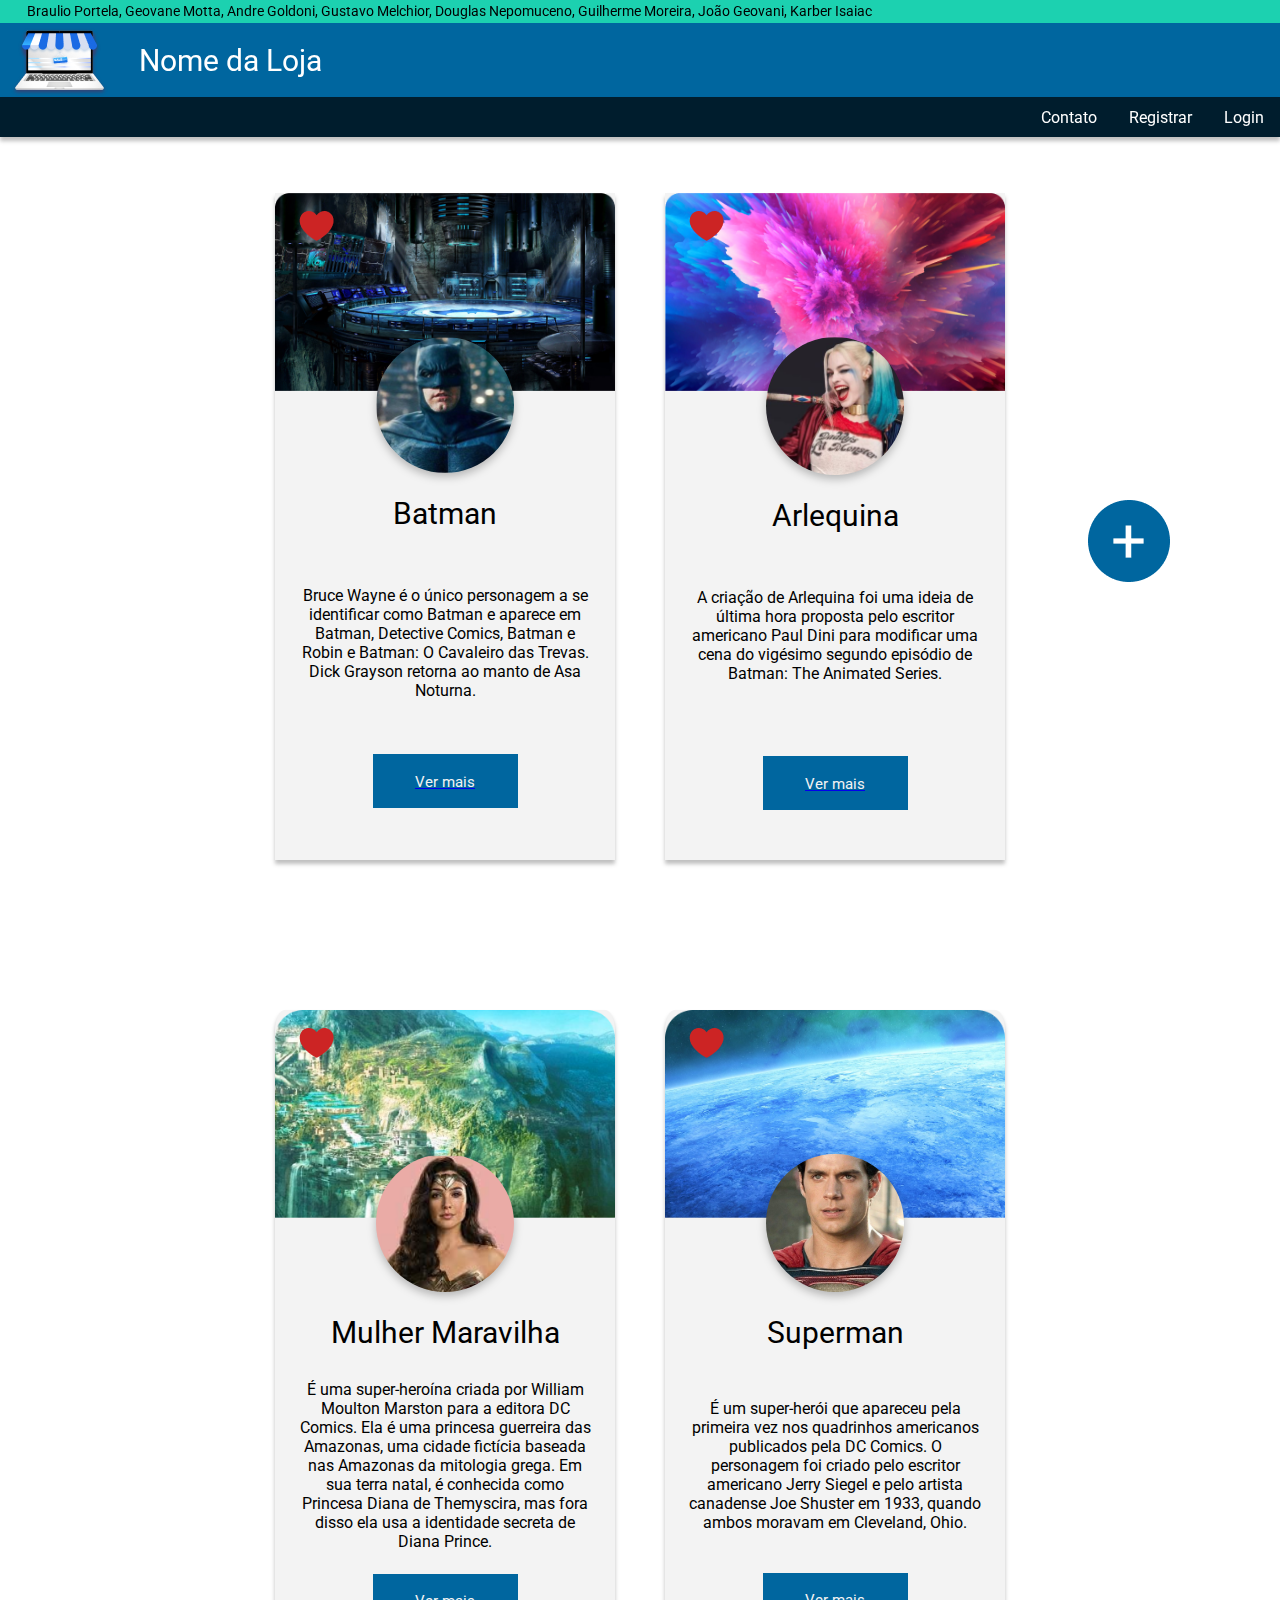
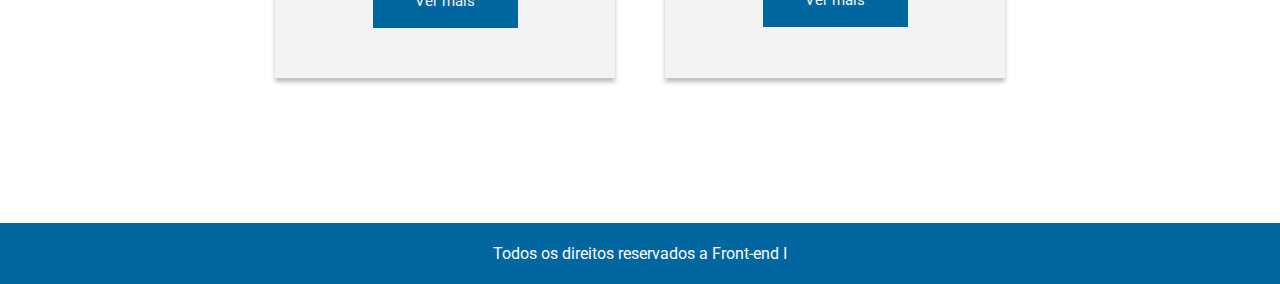
<file: index.html>
<!DOCTYPE html>
<html lang="en">
  <head>
    <meta charset="UTF-8" />
    <meta http-equiv="X-UA-Compatible" content="IE=edge" />
    <meta name="viewport" content="width=device-width, initial-scale=1.0" />
    <link rel="stylesheet" href="./css/style.css" />
    <title>Super-heróis - Aula 16</title>
  </head>
  <body>
    <header>
      <div class="discountBar">
        Braulio Portela, Geovane Motta, Andre Goldoni, Gustavo Melchior, Douglas
        Nepomuceno, Guilherme Moreira, João Geovani, Karber Isaiac
      </div>
      <div class="logo">
        <a href="index.html">
          <img src="./img/logo.png" alt="" />
          <p>Nome da Loja</p></a
        >
      </div>
      <nav>
        <ul>
          <li><a href="contact.html">Contato</a></li>
          <li><a href="register.html">Registrar</a></li>
          <li><a href="login.html">Login</a></li>
        </ul>
      </nav>
    </header>
    <main>
      <div class="addButton">
        <a href="add_hero.html"><img src="./img/addButton.png" alt="" /></a>
      </div>
      <div class="cardsContainer">
        <div class="card batman">
          <div class="like__button">
            <img src="./img/likeIcon.png" alt="" />
          </div>
          <div class="cardContent">
            <div class="cardHeader">
              <img src="./img/batman.png" alt="" />
              <span> Batman </span>
            </div>
            <div class="cardDescription">
              <span>
                Bruce Wayne é o único personagem a se identificar como Batman e
                aparece em Batman, Detective Comics, Batman e Robin e Batman: O
                Cavaleiro das Trevas. Dick Grayson retorna ao manto de Asa
                Noturna.
              </span>
            </div>
            <div class="cardButton">
              <a href="descbatman.html"><span>Ver mais</span></a>
            </div>
          </div>
        </div>
        <div class="card arlequina">
          <div class="like__button">
            <img src="./img/likeIcon.png" alt="" />
          </div>
          <div class="cardContent">
            <div class="cardHeader">
              <img src="./img/arlequina.png" alt="" />
              <span> Arlequina </span>
            </div>
            <div class="cardDescription">
              <span>
                A criação de Arlequina foi uma ideia de última hora proposta
                pelo escritor americano Paul Dini para modificar uma cena do
                vigésimo segundo episódio de Batman: The Animated Series.
              </span>
            </div>
            <div class="cardButton">
              <a href="descarlequina.html"><span>Ver mais</span></a>
            </div>
          </div>
        </div>
        <div class="card mulherMaravilha">
          <div class="like__button">
            <img src="./img/likeIcon.png" alt="" />
          </div>
          <div class="cardContent">
            <div class="cardHeader">
              <img src="./img/mulherMaravilha.png" alt="" />
              <span>Mulher Maravilha</span>
            </div>
            <div class="cardDescription">
              <span>
                É uma super-heroína criada por William Moulton Marston para a
                editora DC Comics. Ela é uma princesa guerreira das Amazonas,
                uma cidade fictícia baseada nas Amazonas da mitologia grega. Em
                sua terra natal, é conhecida como Princesa Diana de Themyscira,
                mas fora disso ela usa a identidade secreta de Diana Prince.
              </span>
            </div>
            <div class="cardButton"><span>Ver mais</span></div>
          </div>
        </div>
        <div class="card superman">
          <div class="like__button">
            <img src="./img/likeIcon.png" alt="" />
          </div>
          <div class="cardContent">
            <div class="cardHeader">
              <img src="./img/superman.png" alt="" />
              <span> Superman </span>
            </div>
            <div class="cardDescription">
              <span>
                É um super-herói que apareceu pela primeira vez nos quadrinhos
                americanos publicados pela DC Comics. O personagem foi criado
                pelo escritor americano Jerry Siegel e pelo artista canadense
                Joe Shuster em 1933, quando ambos moravam em Cleveland, Ohio.
              </span>
            </div>
            <div class="cardButton"><span>Ver mais</span></div>
          </div>
        </div>
      </div>
      <div class="addButtonMobile">
        <a href="add_hero.html"> <img src="./img/addButton.png" alt="" /></a>
      </div>
    </main>
    <footer>Todos os direitos reservados a Front-end I</footer>
  </body>
</html>
</file>
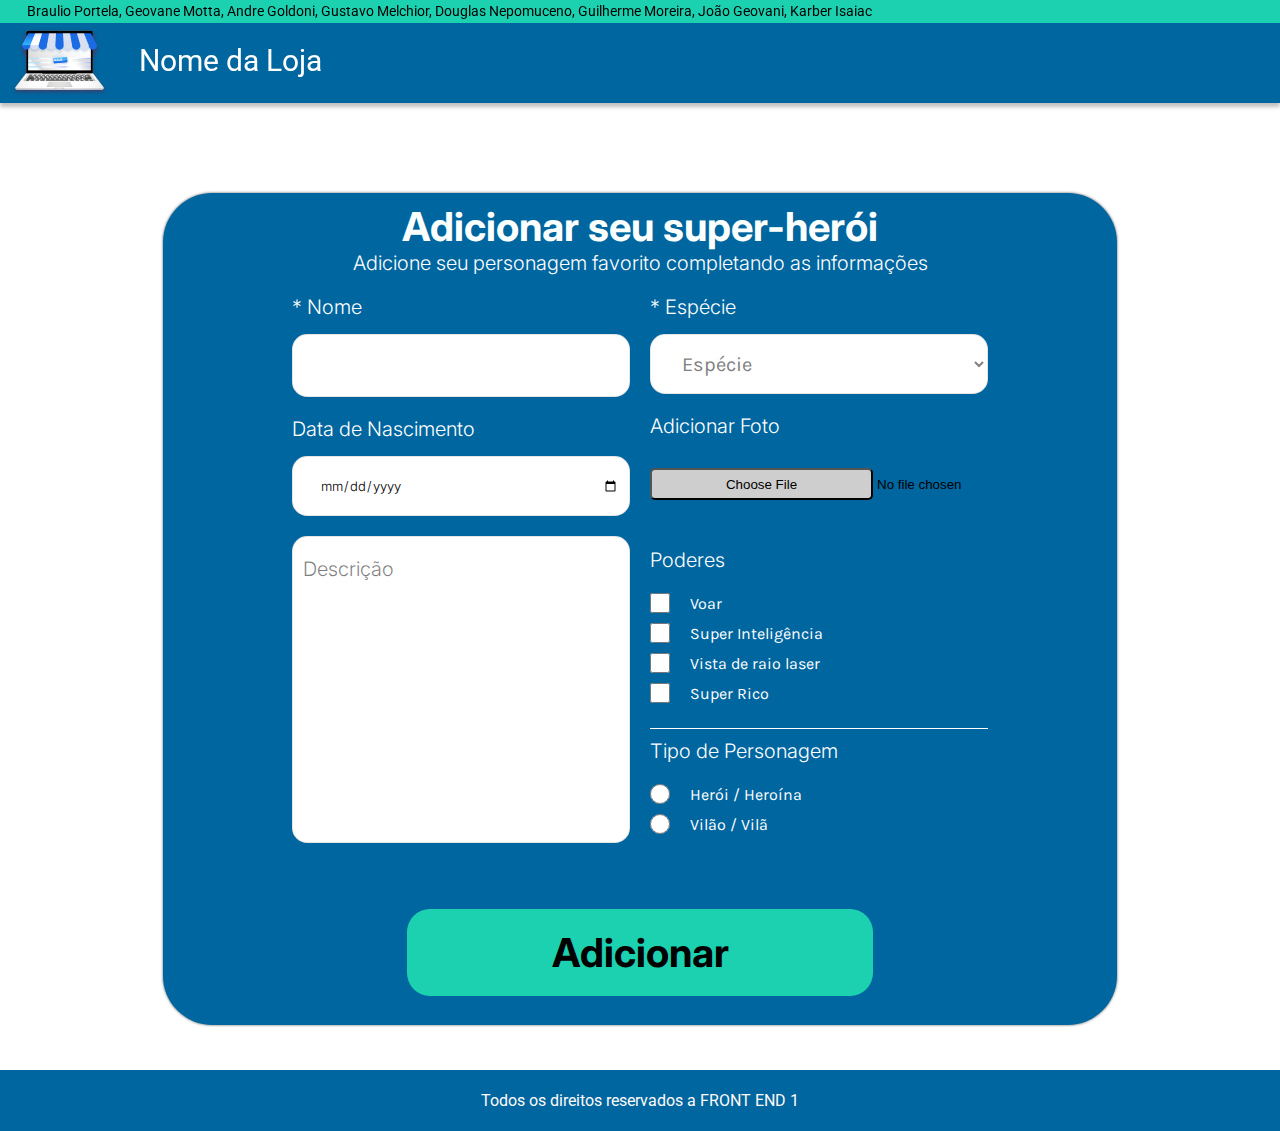
<file: add_hero.html>
<!DOCTYPE html>
<html lang="en">
  <head>
    <meta charset="UTF-8" />
    <meta http-equiv="X-UA-Compatible" content="IE=edge" />
    <meta name="viewport" content="width=device-width, initial-scale=1.0" />
    <link rel="stylesheet" href="./css/style.css" />
    <title>Super-heróis - Aula 16</title>
  </head>
  <body>
    <header>
      <div class="discountBar">
        Braulio Portela, Geovane Motta, Andre Goldoni, Gustavo Melchior, Douglas
        Nepomuceno, Guilherme Moreira, João Geovani, Karber Isaiac
      </div>
      <div class="logo">
        <a href="index.html">
          <img src="./img/logo.png" alt="" />
          <p>Nome da Loja</p></a
        >
      </div>
    </header>
    <main>
      <form class="addHero">
        <h2>Adicionar seu super-herói</h2>
        <h3>Adicione seu personagem favorito completando as informações</h3>
        <div class="container">
          <div class="leftForm">
            <label for="name"> * Nome </label>
            <input type="text" name="name" id="name" />
            <label for="date">Data de Nascimento </label>
            <input type="date" name="date" id="date" />
            <textarea placeholder="Descrição" name="desc"></textarea>
          </div>
          <div class="rightForm">
            <label for="specie"> * Espécie </label>
            <select style="color: gray" oninput='style.color="black"'>
              <option style="display: none">Espécie</option>
              <option>Espécie 1</option>
              <option>Espécie 2</option>
              <option>Espécie 3</option>
              <option>Espécie 4</option>
            </select>
            <label for="">Adicionar Foto</label>
            <input type="file" class="btn-file-upload" value="Uploadfile" />
            <div class="powers">
              <label for="powers">Poderes</label>
              <label for="powersFly">
                <input
                  type="checkbox"
                  name="powers"
                  id="powersFly"
                  value="fly"
                />
                Voar
              </label>
              <label for="powersSuperInt">
                <input
                  type="checkbox"
                  name="powers"
                  id="powersSuperInt"
                  value="superInt"
                />
                Super Inteligência
              </label>
              <label for="powersLazerView">
                <input
                  type="checkbox"
                  name="powers"
                  id="powersLazerView"
                  value="lazerView"
                />
                Vista de raio laser
              </label>
              <label for="powersSuperRich">
                <input
                  type="checkbox"
                  name="powers"
                  id="powersSuperRich"
                  value="superRich"
                />
                Super Rico
              </label>
            </div>
            <div class="types">
              <label for="types">Tipo de Personagem</label>
              <label for="heroTypes">
                <input
                  type="radio"
                  name="types"
                  id="heroTypes"
                  value="hero"
                />
                Herói / Heroína
              </label>
              <label for="villanTypes">
                <input
                  type="radio"
                  name="types"
                  id="villanTypes"
                  value="villan"
                />
               Vilão / Vilã
              </label>
            </div>
        
          </div>
          
        </div>
        <button type="submit" class="addHeroButton">Adicionar</button>
      </form>
    </main>
    <footer>Todos os direitos reservados a FRONT END 1</footer>
  </body>
</html>
</file>
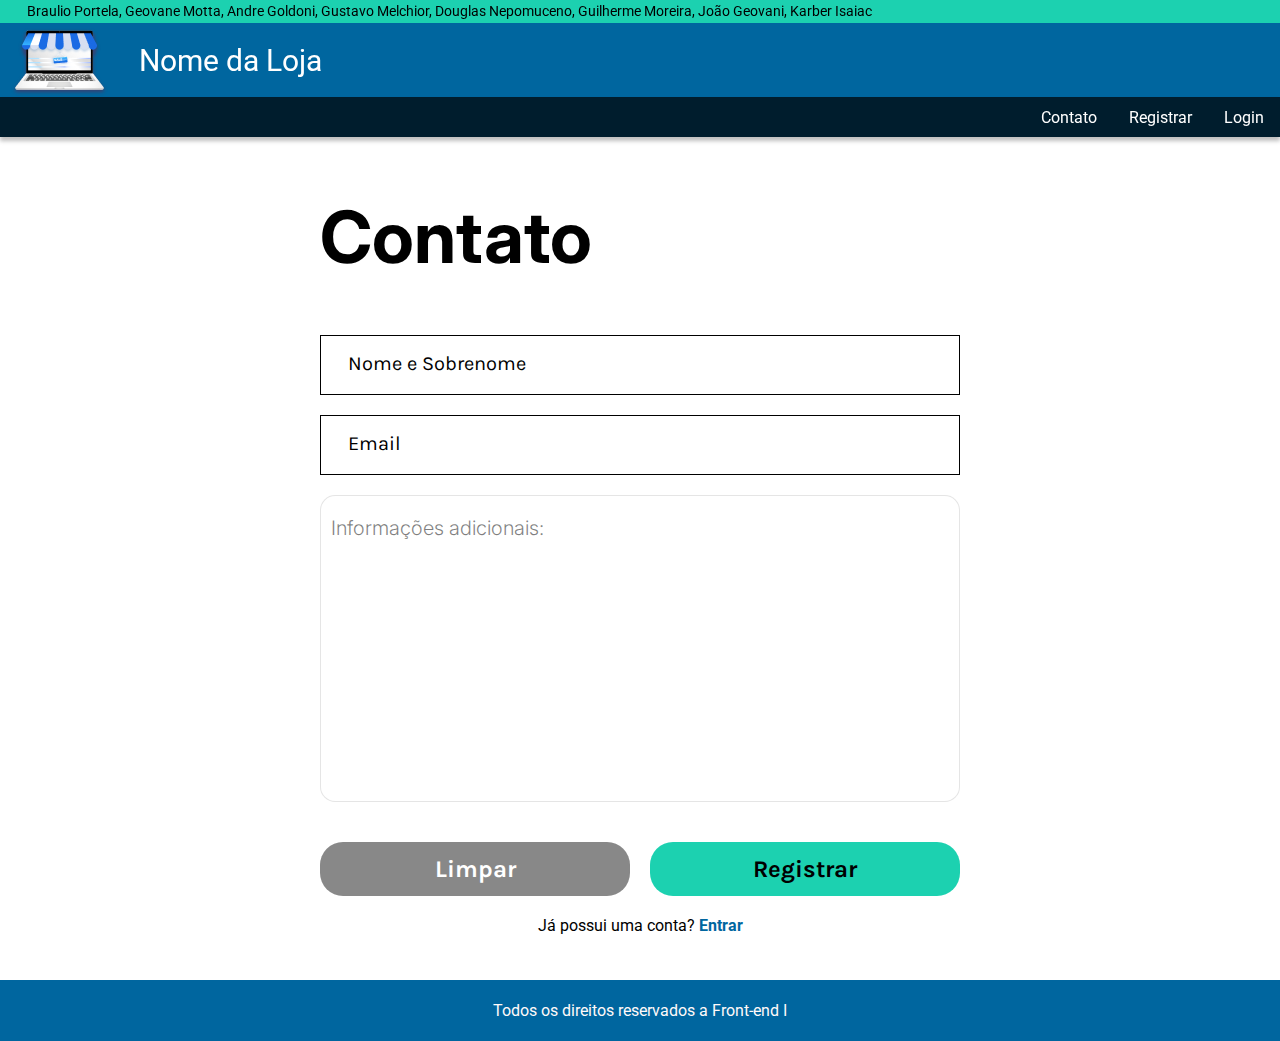
<file: contact.html>
<!DOCTYPE html>
<html lang="en">

<head>
    <meta charset="UTF-8">
    <meta http-equiv="X-UA-Compatible" content="IE=edge">
    <meta name="viewport" content="width=device-width, initial-scale=1.0">
    <link rel="stylesheet" href="./css/style.css">
    <title>Contato</title>
</head>

<body>
    <header>
        <div class="discountBar">
            Braulio Portela, Geovane Motta, Andre Goldoni, Gustavo Melchior, Douglas
            Nepomuceno, Guilherme Moreira, João Geovani, Karber Isaiac
        </div>
        <div class="logo">
            <a href="index.html">
                <img src="./img/logo.png" alt="" />
                <p>Nome da Loja</p>
            </a>
        </div>
        <nav>
            <ul>
                <li><a href="contact.html">Contato</a></li>
                <li><a href="register.html">Registrar</a></li>
                <li><a href="login.html">Login</a></li>
            </ul>
        </nav>
    </header>
    <main>
        <form action="index.html">
            <h1>Contato</h1>
            
                <input type="text" name="name" id="name" placeholder="Nome e Sobrenome" />
                <input type="email" name="email" id="email" placeholder="Email" />
                <label for="sobre" name="sobre"></label>
                <textarea name="sobre" id="sobre" cols="30" rows="10" placeholder="Informações adicionais:"></textarea>
               
            
            <div class="registerButtons">
                <button type="clear" class="clear">Limpar</button>
                <button type="submit" class="register">Registrar</button>
            </div>
            <p>Já possui uma conta? <a href="login.html">Entrar</a></p>
        </form>
    </main>
    <footer>Todos os direitos reservados a Front-end I</footer>

</body>

</html>
</file>
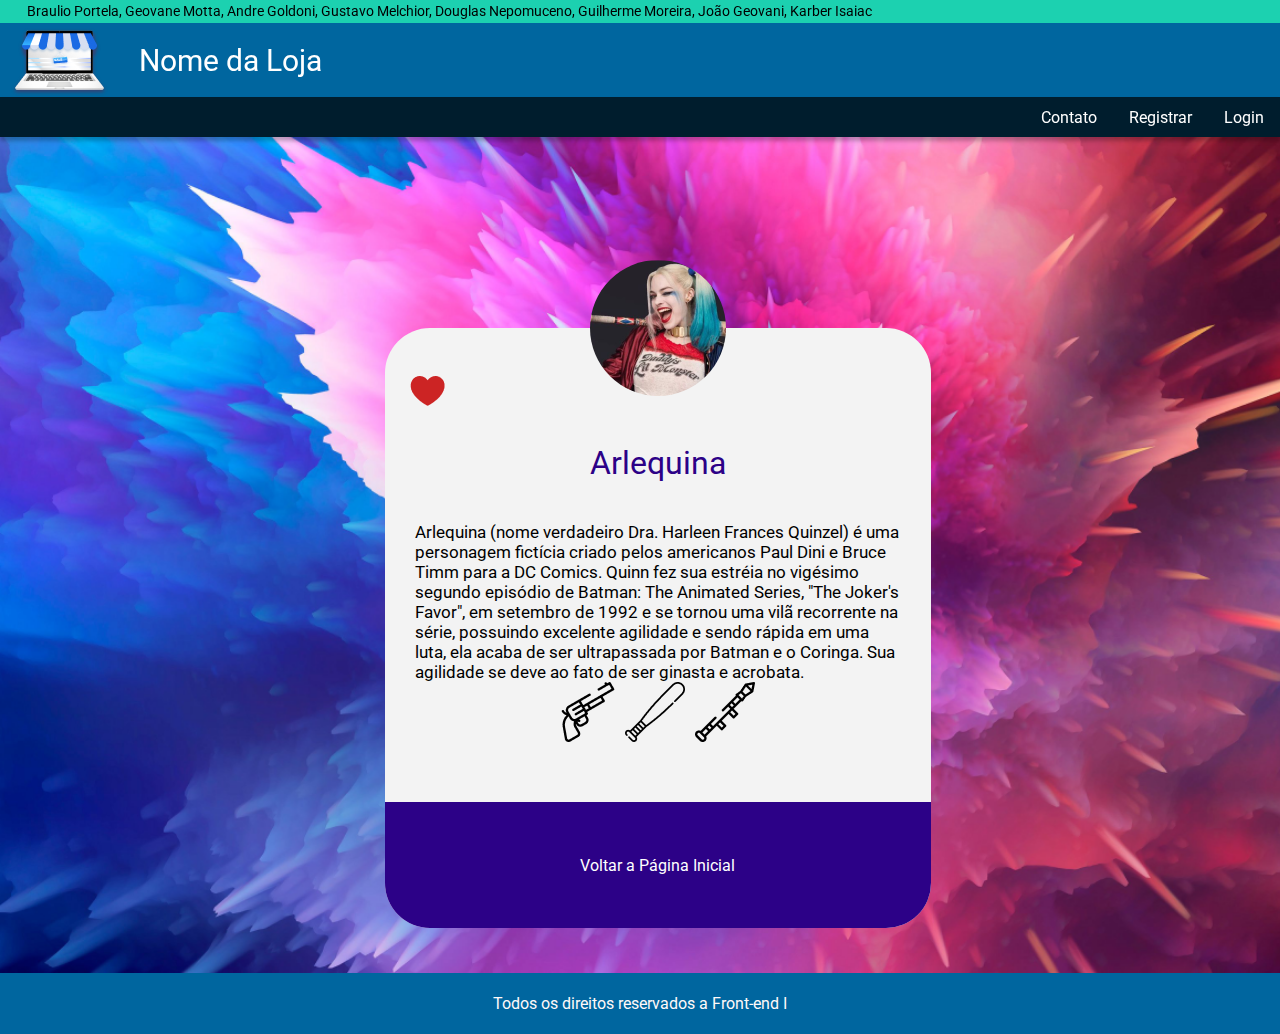
<file: descarlequina.html>
<!DOCTYPE html>
<html lang="en">

<head>
    <meta charset="UTF-8">
    <meta http-equiv="X-UA-Compatible" content="IE=edge">
    <meta name="viewport" content="width=device-width, initial-scale=1.0">
    <title>Arlequina</title>
    <link rel="stylesheet" href="css/style.css">
</head>

<body>
    <header>
        <div class="discountBar">
            Braulio Portela, Geovane Motta, Andre Goldoni, Gustavo Melchior, Douglas
            Nepomuceno, Guilherme Moreira, João Geovani, Karber Isaiac
        </div>
        <div class="logo">
            <a href="index.html">
                <img src="./img/logo.png" alt="" />
                <p>Nome da Loja</p>
            </a>
        </div>
        <nav>
            <ul>
                <li><a href="contact.html">Contato</a></li>
                <li><a href="register.html">Registrar</a></li>
                <li><a href="login.html">Login</a></li>
            </ul>
        </nav>
    </header>

    <main class="descArleq">
        <div class="likeBotao">
            <img src="./img/likeIcon.png"/>
        </div>
        <div class="descCard">
            <div class="descImg">
                <img src="./img/arlequina.png">
            </div>
            <div class="descCardTexto">
                <h3>Arlequina</h3>
                <p>
                Arlequina (nome verdadeiro Dra. Harleen Frances Quinzel) é uma personagem fictícia criado pelos
                americanos Paul Dini e Bruce Timm para a DC Comics. Quinn fez sua estréia no vigésimo segundo episódio
                de Batman: The Animated Series, "The Joker's Favor", em setembro de 1992 e se tornou uma vilã recorrente
                na série, possuindo excelente agilidade e sendo rápida em uma luta, ela acaba de ser ultrapassada por
                Batman e o Coringa. Sua agilidade se deve ao fato de ser ginasta e acrobata.
                </p>
            </div>
            <div class="armas">
                <img src="./img/Vectorarma.png">
                <img src="./img/Vectortaco.png">
                <img src="./img/Vectorlancamissil.png">
            </div>
            <div class="backButton"><a href="index.html"><p>Voltar a Página Inicial</p></a></div>
        </div>
    </main>

    <footer>Todos os direitos reservados a Front-end I</footer>
</body>

</html>
</file>
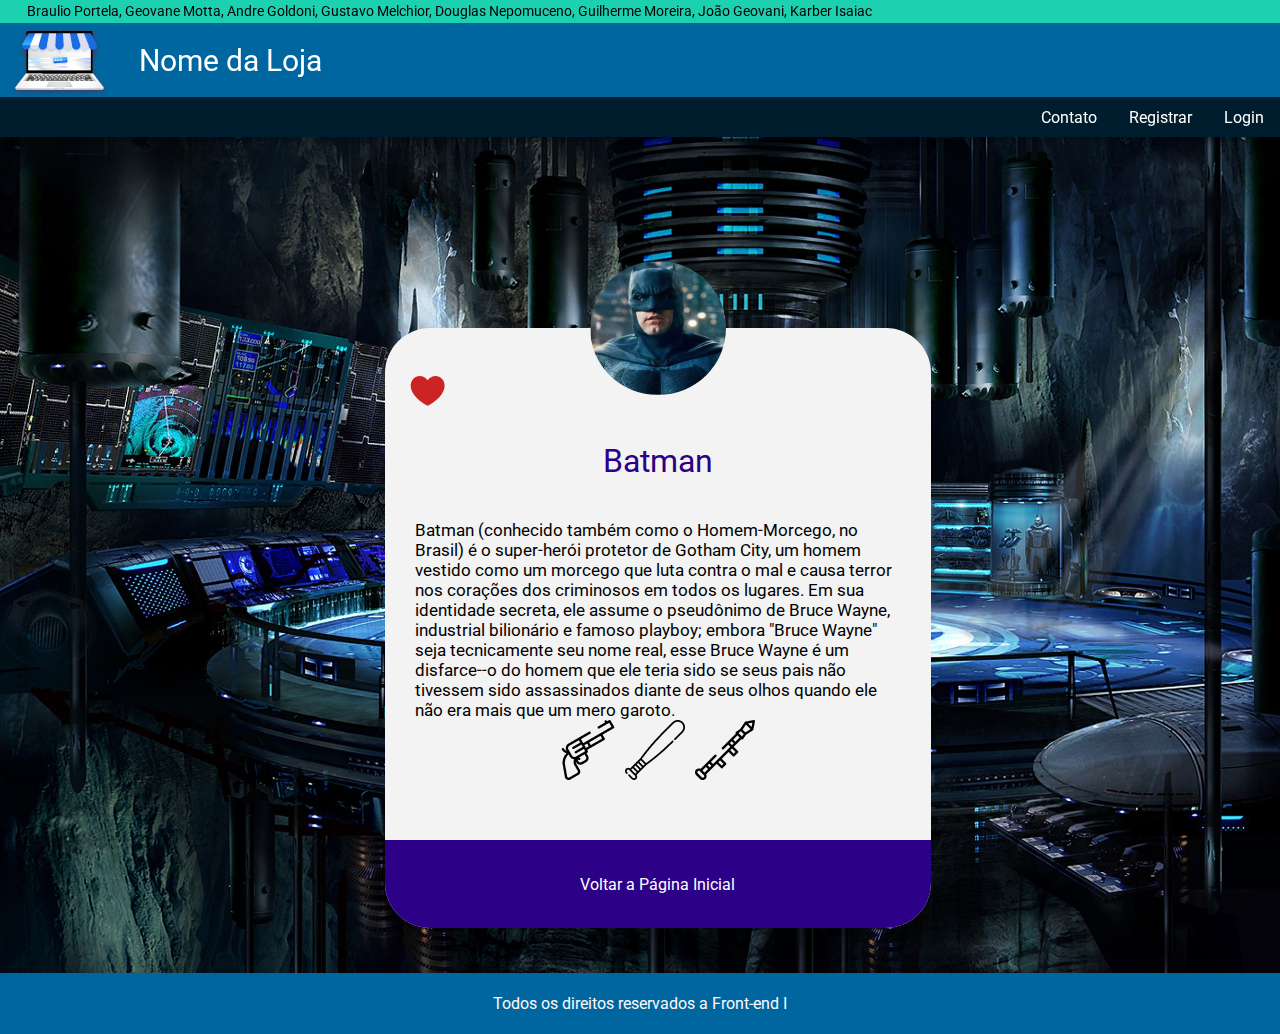
<file: descbatman.html>
<!DOCTYPE html>
<html lang="en">

<head>
    <meta charset="UTF-8">
    <meta http-equiv="X-UA-Compatible" content="IE=edge">
    <meta name="viewport" content="width=device-width, initial-scale=1.0">
    <title>Batman</title>
    <link rel="stylesheet" href="css/style.css">
</head>

<body>
    <header>
        <div class="discountBar">
            Braulio Portela, Geovane Motta, Andre Goldoni, Gustavo Melchior, Douglas
            Nepomuceno, Guilherme Moreira, João Geovani, Karber Isaiac
        </div>
        <div class="logo">
            <a href="index.html">
                <img src="./img/logo.png" alt="" />
                <p>Nome da Loja</p>
            </a>
        </div>
        <nav>
            <ul>
                <li><a href="contact.html">Contato</a></li>
                <li><a href="register.html">Registrar</a></li>
                <li><a href="login.html">Login</a></li>
            </ul>
        </nav>
    </header>

    <main class="descBatman">
        <div class="likeBotao">
            <img src="./img/likeIcon.png" />
        </div>
        <div class="descCard">
            <div class="descImg">
                <img src="./img/batman.png">
            </div>
            <div class="descCardTexto">
                <h3>Batman</h3>
                <p>
                    Batman (conhecido também como o Homem-Morcego, no Brasil) é o super-herói protetor de Gotham City,
                    um homem vestido como um morcego que luta contra o mal e causa terror nos corações dos criminosos em
                    todos os lugares. Em sua identidade secreta, ele assume o pseudônimo de Bruce Wayne, industrial
                    bilionário e famoso playboy; embora "Bruce Wayne" seja tecnicamente seu nome real, esse Bruce Wayne
                    é um disfarce--o do homem que ele teria sido se seus pais não tivessem sido assassinados diante de
                    seus olhos quando ele não era mais que um mero garoto.
                </p>
            </div>
            <div class="armas">
                <img src="./img/Vectorarma.png">
                <img src="./img/Vectortaco.png">
                <img src="./img/Vectorlancamissil.png">
            </div>
            <div class="backButton"><a href="index.html">
                    <p>Voltar a Página Inicial</p>
                </a></div>
        </div>
    </main>

    <footer>Todos os direitos reservados a Front-end I</footer>
</body>

</html>
</file>
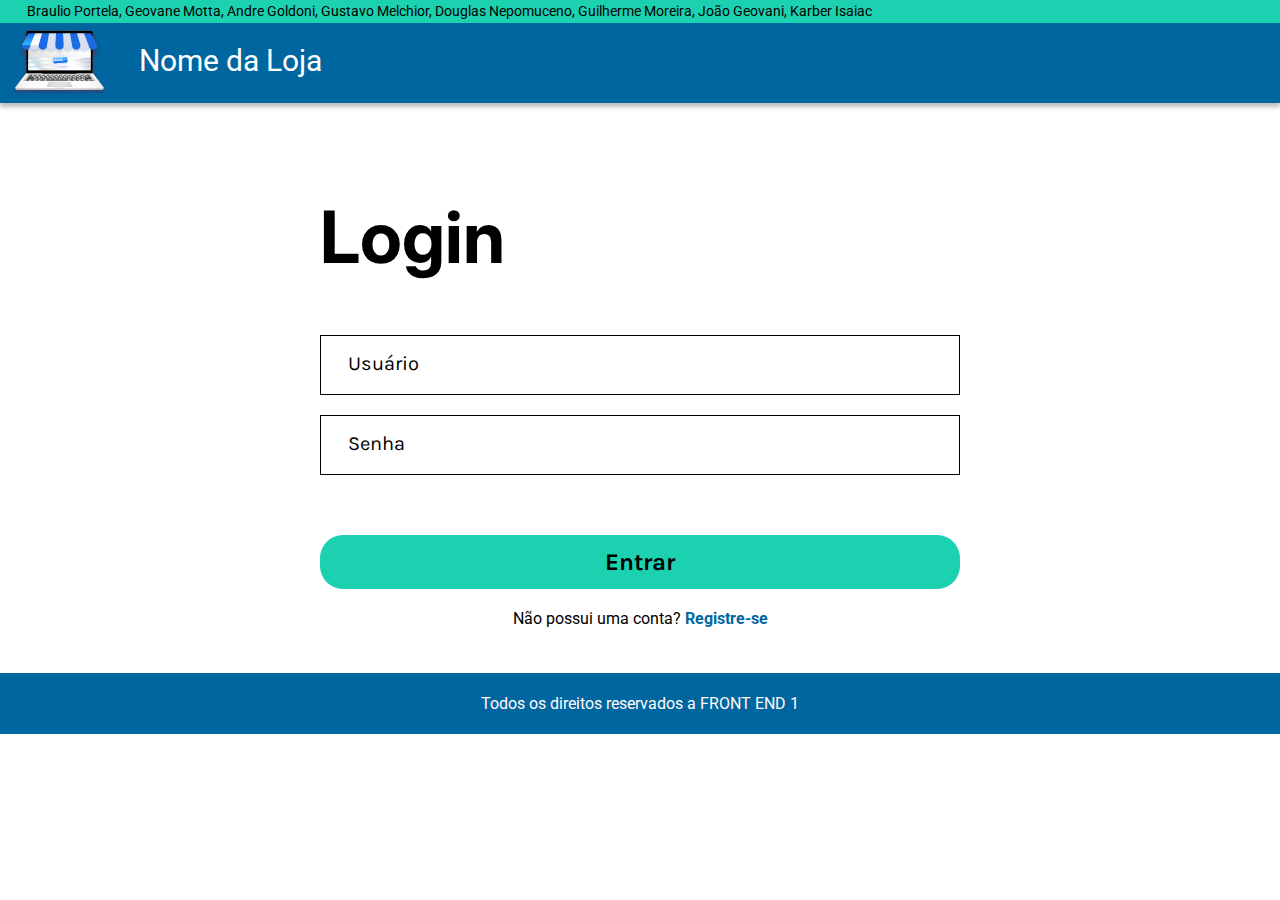
<file: login.html>
<!DOCTYPE html>
<html lang="en">
  <head>
    <meta charset="UTF-8" />
    <meta http-equiv="X-UA-Compatible" content="IE=edge" />
    <meta name="viewport" content="width=device-width, initial-scale=1.0" />
    <link rel="stylesheet" href="./css/style.css" />
    <title>Super-heróis - Aula 16</title>
  </head>
  <body>
    <header>
      <div class="discountBar">
        Braulio Portela, Geovane Motta, Andre Goldoni, Gustavo Melchior, Douglas
        Nepomuceno, Guilherme Moreira, João Geovani, Karber Isaiac
      </div>
      <div class="logo">
       <a href="index.html"> <img src="./img/logo.png" alt="" />
        <p>Nome da Loja</p></a>
      </div>
    </header>
    <main>
      <form action="index.html">
        <h1>Login</h1>
        <input type="text" name="user" id="user" placeholder="Usuário" />
        <input type="password" name="password" id="password" placeholder="Senha" />
        <button type="submit">Entrar</button>
        <p>Não possui uma conta? <a href="register.html">Registre-se</a></p>
      </form>
    </main>
    <footer>Todos os direitos reservados a FRONT END 1</footer>
  </body>
</html>
</file>
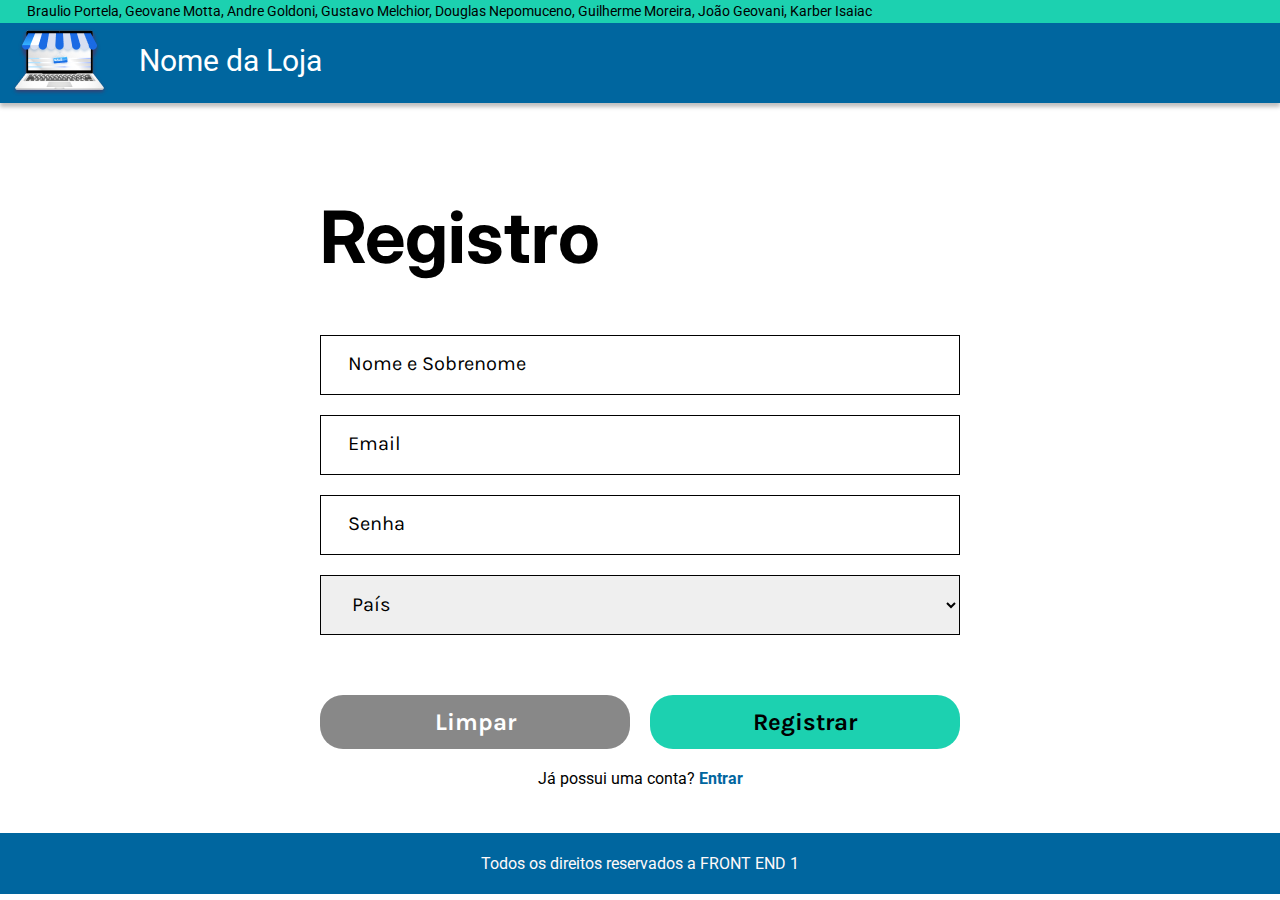
<file: register.html>
<!DOCTYPE html>
<html lang="en">
  <head>
    <meta charset="UTF-8" />
    <meta http-equiv="X-UA-Compatible" content="IE=edge" />
    <meta name="viewport" content="width=device-width, initial-scale=1.0" />
    <link rel="stylesheet" href="./css/style.css" />
    <title>Super-heróis - Aula 16</title>
  </head>
  <body>
    <header>
      <div class="discountBar">
        Braulio Portela, Geovane Motta, Andre Goldoni, Gustavo Melchior, Douglas
        Nepomuceno, Guilherme Moreira, João Geovani, Karber Isaiac
      </div>
      <div class="logo">
        <a href="index.html">
          <img src="./img/logo.png" alt="" />
          <p>Nome da Loja</p></a
        >
      </div>
    </header>
    <main>
      <form action="index.html">
        <h1>Registro</h1>
        <input
          type="text"
          name="name"
          id="name"
          placeholder="Nome e Sobrenome"
        />
        <input type="email" name="email" id="email" placeholder="Email" />
        <input
          type="password"
          name="password"
          id="password"
          placeholder="Senha"
        />
        <select name="country" id="country">
          <option value="" disabled selected hidden>País</option>
          <option value="brazil">Brasil</option>
          <option value="argentina">Argentina</option>
          <option value="usa">Estados Unidos</option>
        </select>
        <div class="registerButtons">
          <button type="clear" class="clear">Limpar</button>
          <button type="submit" class="register">Registrar</button>
        </div>
        <p>Já possui uma conta? <a href="login.html">Entrar</a></p>
      </form>
    </main>
    <footer>Todos os direitos reservados a FRONT END 1</footer>
  </body>
</html>
</file>
<file: css/style.css>
@import url('https://fonts.googleapis.com/css2?family=Inter:wght@400;700&family=Karla:wght@400;700&family=Roboto:wght@400;700&display=swap');

* {
  margin: 0;
  padding: 0;
  box-sizing: border-box;
}

body {
  font-family: Roboto, Arial, Helvetica, sans-serif;
  font-style: normal;
  font-weight: normal;
  background: #ffffff;
}

header {
  background: #00669f;
  height: 6.45rem;
  box-shadow: 0px 4px 4px rgba(0, 0, 0, 0.25);
  position: sticky;
  top: 0;
  z-index: 99;
}

.logo {
  display: flex;
  align-items: center;
}

.logo img {
  margin-left: 0.62rem;
}

.logo p {
  color: #fff;
  font-size: 1.87rem;
  margin-left: 1.87rem;
}

.logo a {
  text-decoration: none;
  display: flex;
  justify-content: center;
  align-items: center;
}

.discountBar {
  background: #1cd1b0;
  height: 1.45rem;
  font-size: 0.9rem;
  display: flex;
  align-items: center;
  padding-left: 1.68rem;
}

nav {
  height: 2.5rem;
  background: #001d2d;
  box-shadow: 0px 4px 4px rgba(0, 0, 0, 0.25);
  display: flex;
  justify-content: flex-end;
  padding-right: 1rem;
}

nav ul {
  display: flex;
  list-style: none;
  align-items: center;
  gap: 2rem;
}

nav a {
  text-decoration: none;
  color: #fff;
}

main {
  display: flex;
  margin-top: 10vh;
  margin-bottom: 5vh;
  justify-content: center;
  align-items: center;
}

.descArleq {
  background-image: url('../img/bgarlequina.png');
  background-repeat: no-repeat;
  background-size: cover;
  margin-top: 0;
  margin-bottom: 0;
}

.descBatman {
  background-image: url('../img/bgbatman.jpg');
  background-repeat: no-repeat;
  background-size: cover;
  margin-top: 0;
  margin-bottom: 0;
}

.descCard {
  display: flex;
  align-items: center;
  flex-direction: column;
  width: 546px;
  height: 600px;
  background: #f3f3f3;
  border-radius: 45px;
  margin-top: 25vh;
  margin-bottom: 5vh;
}

.descImg {
  display: flex;
  align-items: center;
  flex-direction: column;
  position: relative;
  transform: translate(0, -50%);
}

.descImg img {
  border-radius: 50%;
}

.likeBotao {
  display: inline-block;
  position: relative;
  top: -145px;
  left: 60px;
  cursor: pointer;
}

.descCardTexto {
  display: flex;
  align-items: center;
  flex-direction: column;
}

.descCardTexto h3 {
  font-weight: 400;
  font-size: 32px;
  line-height: 38px;
  margin-top: -20px;
  margin-bottom: 40px;
  color: #2c0187;
}

.descCardTexto p {
  font-weight: 400;
  font-size: 17px;
  line-height: 20px;
  margin-left: 30px;
  margin-right: 30px;
}

.backButton {
  display: flex;
  align-items: center;
  justify-content: center;
  text-align: center;
  width: 100%;
  height: 150px;
  background: #2c0187;
  border-radius: 0px 0px 45px 45px;
}

.backButton a {
  display: flex;
  justify-content: center;
  align-items: center;
  text-decoration: none;
  color: white;
}

.armas {
  display: flex;
  gap: 10px;
  margin-bottom: 60px;
}

.addButton {
  position: fixed;
  left: 85vw;
  top: 500px;
}

.addButton a:hover {
  content: url('../img/addButtonHover.png');
  cursor: pointer;
}

.addButtonMobile {
  display: none;
}

form {
  width: 50%;
  display: flex;
  flex-direction: column;
}

form p {
  text-align: center;
}

h1 {
  font-size: 4.5rem;
  font-weight: 700;
  font-family: Inter;
  margin-bottom: 3.43rem;
}

input,
select {
  height: 3.75rem;
  border: 1.53px solid #000;
  padding-left: 1.68rem;
  margin-bottom: 1.25rem;
}

input::placeholder {
  color: #000;
  font-family: Karla;
  font-size: 1.25rem;
}

select {
  color: #000;
  font-family: Karla;
  font-size: 1.25rem;
}

option {
  color: #000;
  font-family: Karla;
  font-size: 1.25rem;
}

.registerButtons {
  display: flex;
  gap: 20px;
}

button {
  background: #1cd1b0;
  border-radius: 23.011px;
  height: 53.79px;
  border: none;
  font-family: Karla;
  font-weight: 700;
  font-size: 1.5rem;
  cursor: pointer;
  margin-top: 2.5rem;
  margin-bottom: 1.25rem;
}
.registerButtons button {
  width: 50%;
}

.clear {
  background: #888888;
  border-radius: 23.011px;
  font-family: Karla;
  font-size: 24px;
  font-style: normal;
  font-weight: 700;
  line-height: 44px;
  letter-spacing: 0em;
  text-align: center;
  color: #fff;
}

.register {
  background: #1cd1b0;
  border-radius: 23.011px;
  font-family: Karla;
  font-size: 24px;
  font-style: normal;
  font-weight: 700;
  line-height: 44px;
  letter-spacing: 0em;
  text-align: center;
  color: #000;
}

form a {
  text-decoration: none;
  color: #00669f;
  font-weight: bold;
}

footer {
  height: 3.81rem;
  background: #00669f;
  color: #fff9f9;
  display: flex;
  align-items: center;
  justify-content: center;
}

/* CARDS STYLE */

.cardsContainer {
  display: flex;
  flex-wrap: wrap;
  width: 850px;
  gap: 50px;
  justify-content: center;
}

.card {
  width: 340px;
  background: #f3f3f3;
  box-shadow: 0px 4px 4px rgba(0, 0, 0, 0.25);
  margin-bottom: 100px;
}

.arlequina {
  background-image: url('../img/headerCard02.png');
  background-repeat: no-repeat;
  background-size: contain;
}

.batman {
  background-image: url('../img/headerCard01.png');
  background-repeat: no-repeat;
  background-size: contain;
}

.mulherMaravilha {
  background-image: url('../img/headerCard03.png');
  background-repeat: no-repeat;
  background-size: contain;
  border-top-left-radius: 3%;
  border-top-right-radius: 3%;
}

.superman {
  background-image: url('../img/headerCard04.png');
  background-repeat: no-repeat;
  background-size: contain;
  border-top-left-radius: 3%;
  border-top-right-radius: 3%;
}

.cardHeader img {
  width: 138px;
}

.like__button {
  display: inline-block;
  position: relative;
  top: 18px;
  left: 24px;
  cursor: pointer;
}

.cardContent {
  margin-top: 110px;
}

.cardHeader {
  display: flex;
  align-items: center;
  flex-direction: column;
}

.cardHeader img {
  border-radius: 50%;
  filter: drop-shadow(0px 4px 4px rgba(0, 0, 0, 0.25));
}

.cardHeader span {
  margin-top: 23px;
  font-size: 30px;
  line-height: 35px;
  text-align: center;
}

.cardDescription {
  display: flex;
  justify-content: center;
  align-items: center;
  min-height: 200px;
}

.cardDescription span {
  width: 300px;
  margin-top: 30px;
  font-size: 16px;
  line-height: 19px;
  text-align: center;
  min-height: 120px;
}

.cardButton {
  margin: auto;
  display: flex;
  width: 145px;
  height: 54px;
  background: #00669f;
  margin-top: 23px;
  justify-content: center;
  align-items: center;
  cursor: pointer;
  margin-bottom: 50px;
}

.cardButton span {
  font-size: 15px;
  line-height: 18px;
  text-align: center;
  color: #f3f3f3;
}

@media (max-width: 1070px) {
  .addButton {
    left: 88vw;
  }
}

@media (max-width: 914px) {
  .discountBar {
    height: 38px;
  }

  header {
    height: 120px;
  }
}

@media (max-width: 860px) {
  .cardsContainer {
    flex-direction: column;
    align-items: center;
  }

  main {
    flex-direction: column;
  }
  .addButton {
    display: none;
  }
  .addButton a:hover {
    content: url('../img/addButtonHover.png');
    cursor: pointer;
  }

  .addButtonMobile {
    display: block;
    position: relative;
    /* bottom: -500px; */
    /* top: 0; */
  }

  .addButtonMobile a:hover {
    content: url('../img/addButtonHover.png');
    cursor: pointer;
  }
}

@media (max-width: 768px) {
  .container {
    flex-direction: row;
    justify-content: center;
    gap: 40px;
    width: 750px;
  }
}

@media (max-width: 496px) {
  .discountBar {
    height: 55px;
  }

  header {
    height: 135px;
  }
}

.addHero {
  width: 954px;
  height: 832px;
  background: #00669f;
  box-shadow: 0px 0px 2px 1px rgba(0, 0, 0, 0.3);
  border-radius: 49.0901px;
  display: flex;
  flex-direction: column;
  justify-content: center;
  align-items: center;
}

.addHero h2 {
  color: #fbfffd;
  font-family: 'Inter';
  font-style: normal;
  font-weight: 700;
  font-size: 40px;
}

.addHero h3 {
  font-family: 'Inter';
  font-style: normal;
  font-weight: 300;
  font-size: 20px;
  color: #ffffff;
  margin-bottom: 20px;
}

.container {
  display: flex;
  flex-wrap: wrap;
  width: 75%;
  /* background-color: green; */
}

.leftForm,
.rightForm {
  display: flex;
  flex-direction: column;
  /* background-color: red; */
  width: 50%;
  padding-left: 10px;
  padding-right: 10px;
}
.rightForm {
  display: flex;
  flex-direction: column;
  /* background-color: yellow; */
  /* background-color: red; */
  width: 50%;
}

.leftForm,
.rightForm label {
  display: flex;
  flex-direction: column;
  font-family: 'Inter';
  font-style: normal;
  font-weight: 300;
  font-size: 20px;
  color: #ffffff;
}

.leftForm input {
  margin-top: 15px;
  background: #ffffff;
  border: 1.53407px solid rgba(0, 0, 0, 0.1);
  box-sizing: border-box;
  border-radius: 15.3407px;
}

.leftForm #name {
  height: 63px;
}

.leftForm #date {
  padding-right: 10px;
  font-family: 'Inter';
  font-style: normal;
  font-weight: 300;
  font-size: 13px;
  line-height: 16px;
  color: #000000;
}

.leftForm #desc {
  height: 307px;
  background: #ffffff;
  border: 1.53407px solid rgba(0, 0, 0, 0.1);
  border-radius: 15.3407px;
}

textarea {
  resize: none;
  height: 307px;
  background: #ffffff;
  border: 1.53407px solid rgba(0, 0, 0, 0.1);
  border-radius: 15.3407px;
  padding-top: 20px;
  padding-left: 10px;
}

textarea::placeholder {
  font-family: 'Inter';
  font-style: normal;
  font-weight: 300;
  font-size: 20px;
  color: rgba(0, 0, 0, 0.5);
}

textarea:focus::placeholder {
  color: transparent;
}

.rightForm select {
  margin-top: 15px;
  background: #ffffff;
  border: 1.53407px solid rgba(0, 0, 0, 0.1);
  box-sizing: border-box;
  border-radius: 15.3407px;
}

select > option:not(:first-of-type) {
  color: black;
}

input[type='file'] {
  border: none;
  margin-top: 30px;
  padding-left: 0;
  content: 'naome';
}

input[type='file']::file-selector-button {
  background: #cecece;
  border-radius: 5px;
  width: 223px;
  height: 32px;
}

.powers {
  border-bottom: 1px solid white;
  padding-bottom: 20px;
  margin-bottom: 10px;
}

.powers label {
  display: flex;
  flex-direction: row;
  align-items: center;
  margin-right: 20px;
  font-family: 'Karla';
  font-style: normal;
  font-weight: 400;
  font-size: 16px;
  color: #ffffff;
}

.powers label:first-child {
  font-family: 'Inter';
  font-style: normal;
  font-weight: 300;
  font-size: 20px;
  text-align: center;
  color: #ffffff;
  margin-bottom: 16px;
}

.powers input {
  margin-bottom: 0;
  height: 30px;
  margin-right: 20px;
  width: 20px;
}

.types {
  padding-bottom: 20px;
  margin-bottom: 10px;
}

.types label {
  display: flex;
  flex-direction: row;
  align-items: center;
  margin-right: 20px;
  font-family: 'Karla';
  font-style: normal;
  font-weight: 400;
  font-size: 16px;
  color: #ffffff;
}

.types label:first-child {
  font-family: 'Inter';
  font-style: normal;
  font-weight: 300;
  font-size: 20px;
  text-align: center;
  color: #ffffff;
  margin-bottom: 16px;
}

.types input {
  margin-bottom: 0;
  height: 30px;
  margin-right: 20px;
  width: 20px;
}

.addHero button {
  background: #1cd1b0;
  border-radius: 23.011px;
  font-family: Karla;
  font-size: 24px;
  font-style: normal;
  font-weight: 700;
  line-height: 44px;
  letter-spacing: 0em;
  text-align: center;
  color: #000;
  font-family: 'Inter';
  font-style: normal;
  font-weight: 700;
  font-size: 40px;
  width: 466px;
  height: 87px;
}

.addHero button:hover {
  background: #001d2d;
  border-radius: 23.011px;
  color: #ffffff;
}
</file>
